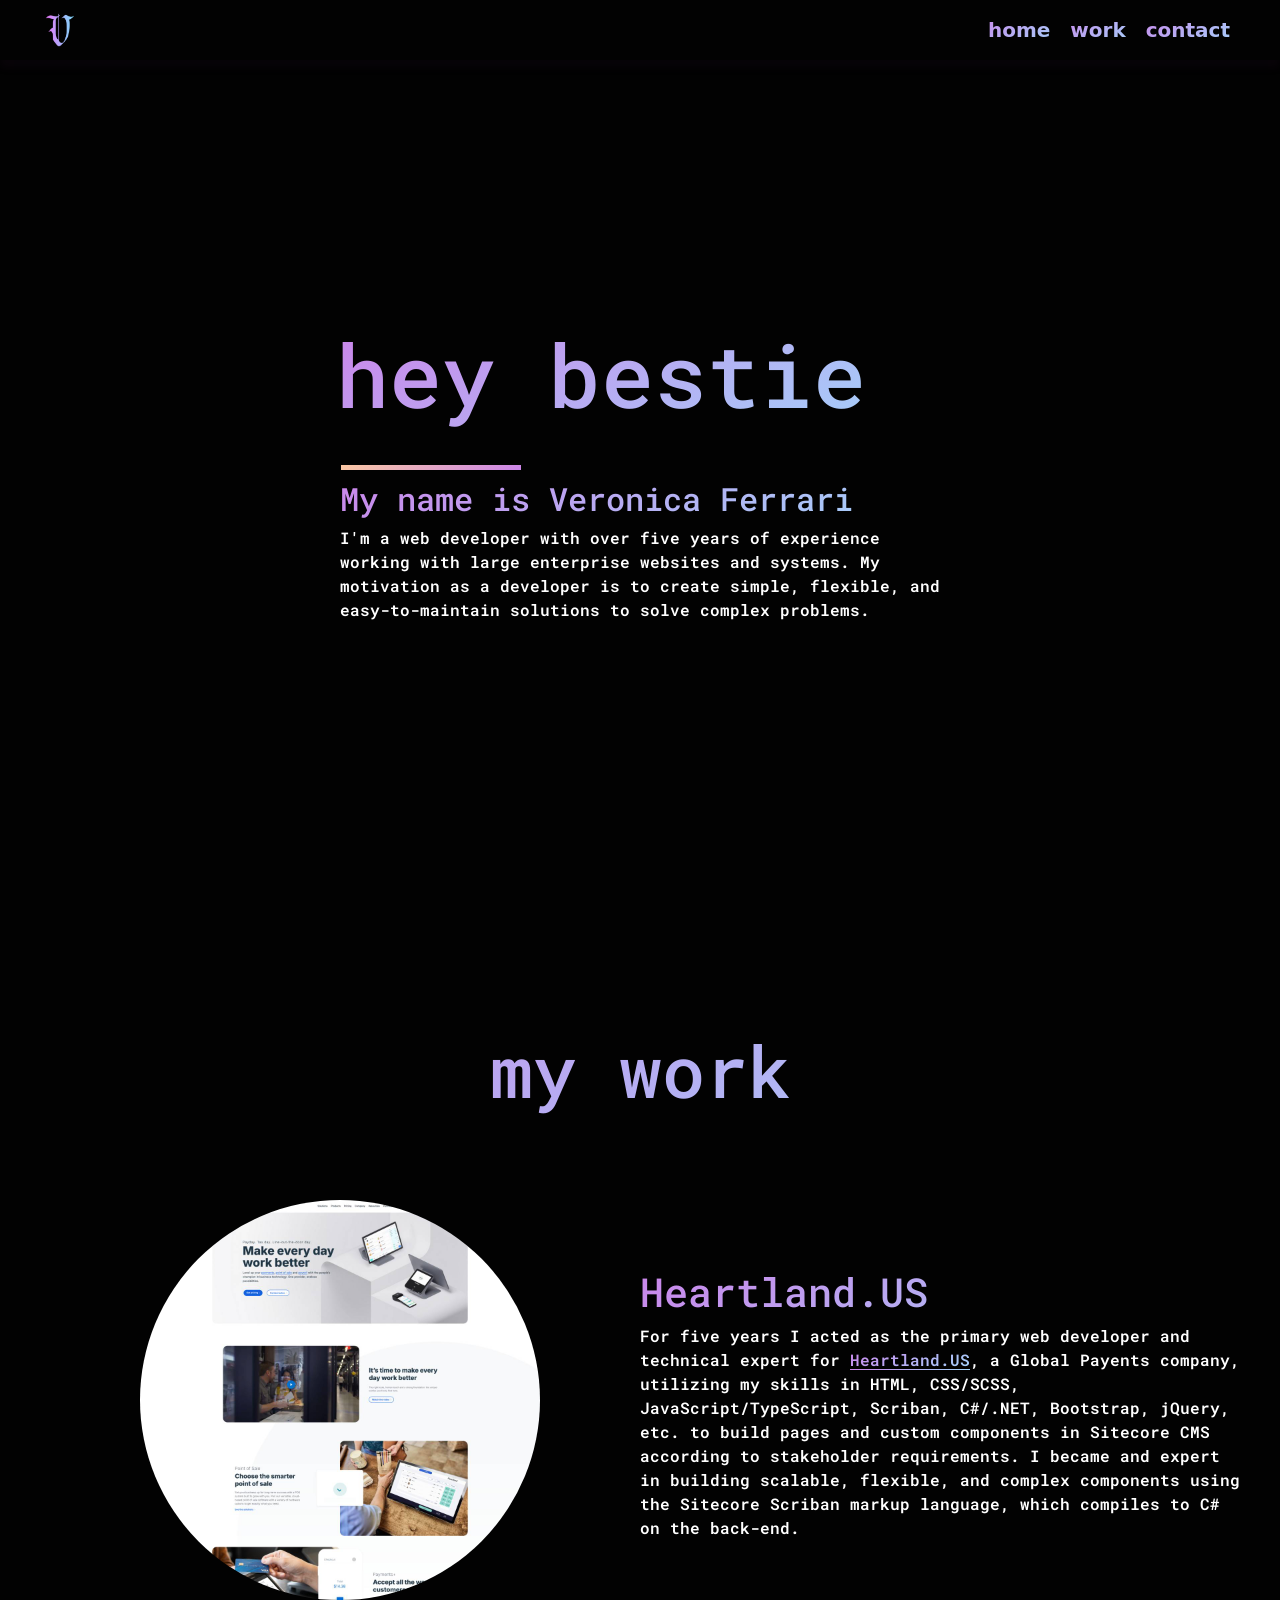
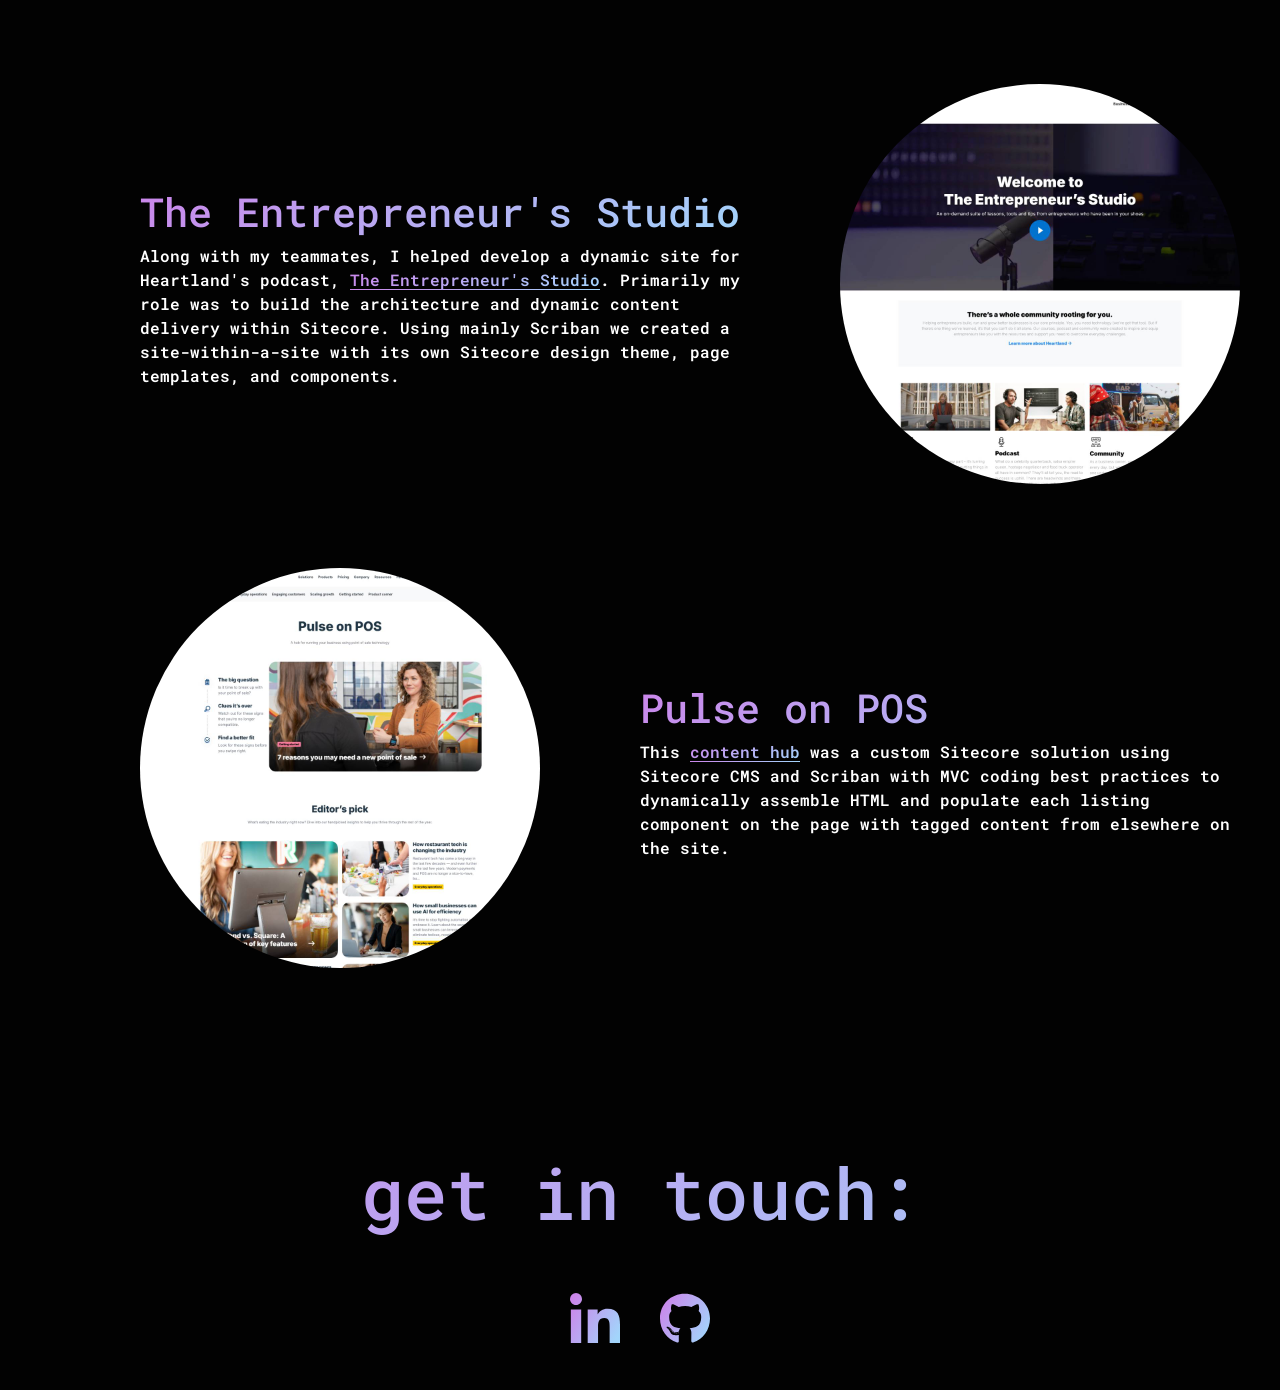
<file: index.html>
<!DOCTYPE html>
<html>
  <head>
    <!-- metadata -->
    <title>Veronica Ferrari, Web Developer</title>
    <meta
      name="description"
      content="Professional web developer with experience working on large enterprise websites" />
    <link rel="icon" type="image/svg+xml" href="./assets/logo.svg" />
    <meta
      property="og:image"
      content="https://www.vferrari.dev/assets/logo.jpg" />
    <meta name="viewport" content="width=device-width, initial-scale=1" />

    <!-- fonts -->
    <link rel="preconnect" href="https://fonts.googleapis.com" />
    <link rel="preconnect" href="https://fonts.gstatic.com" crossorigin />
    <link
      href="https://fonts.googleapis.com/css2?family=Roboto+Mono:ital,wght@0,100..700;1,100..700&display=swap"
      rel="stylesheet" />

    <!-- main assets -->
    <link href="./css/reset.css" rel="stylesheet" />
    <link
      href="https://cdn.jsdelivr.net/npm/bootstrap@5.3.8/dist/css/bootstrap.min.css"
      rel="stylesheet"
      integrity="sha384-sRIl4kxILFvY47J16cr9ZwB07vP4J8+LH7qKQnuqkuIAvNWLzeN8tE5YBujZqJLB"
      crossorigin="anonymous" />
    <link href="./css/main.css" rel="stylesheet" />
  </head>
  <body>
    <header>
      <nav class="justify-items-between align-items-center">
        <div class="col-2 logo">
          <img
            src="./assets/logo.svg"
            width="40"
            height="40"
            alt="gothic-stylized capital letter 'V' with a soft pink-to-blue color gradient" />
        </div>
        <ul class="nav-menu col-10 justify-content-end">
          <li><a href="#home" class="menu-link">home</a></li>
          <li><a href="#work" class="menu-link">work</a></li>
          <li><a href="#contact" class="menu-link">contact</a></li>
        </ul>
      </nav>
    </header>

    <div class="content-wrapper">
      <section id="home" class="justify-content-center align-items-center">
        <div class="col-12 col-md-10 col-xl-6">
          <h1 class="mb-5">hey bestie</h1>
          <h2 class="intro">My name is Veronica Ferrari</h2>
          <p>
            I'm a web developer with over five years of experience working with
            large enterprise websites and systems. My motivation as a developer
            is to create simple, flexible, and easy-to-maintain solutions to
            solve complex problems.
          </p>
        </div>
      </section>

      <section id="work">
        <h2 class="col-12 text-center py-5">my work</h2>
        <div class="project">
          <div class="img-container col-10 col-md-4 offset-1 pb-4">
            <img
              src="./assets/images/heartland-us.jpg"
              width="400"
              height="400"
              alt="screenshot of heartland.us" />
          </div>
          <div class="txt-container col-12 col-md-6 offset-md-1">
            <h3>Heartland.US</h3>
            <p>
              For five years I acted as the primary web developer and technical
              expert for
              <a
                href="https://www.Heartland.US"
                class="text-link"
                rel="noopener, noreferrer"
                target="_blank"
                >Heartland.US</a
              >, a Global Payents company, utilizing my skills in HTML,
              CSS/SCSS, JavaScript/TypeScript, Scriban, C#/.NET, Bootstrap,
              jQuery, etc. to build pages and custom components in Sitecore CMS
              according to stakeholder requirements. I became and expert in
              building scalable, flexible, and complex components using the
              Sitecore Scriban markup language, which compiles to C# on the
              back-end.
            </p>
          </div>
        </div>
        <div class="project">
          <div class="img-container col-10 col-md-4 offset-1 pb-4">
            <img
              src="./assets/images/en-studio.jpg"
              width="400"
              height="400"
              alt="screenshot of heartland.us" />
          </div>
          <div class="txt-container col-12 col-md-6 offset-md-1">
            <h3>The Entrepreneur's Studio</h3>
            <p>
              Along with my teammates, I helped develop a dynamic site for
              Heartland's podcast,
              <a
                href="https://www.heartland.us/resources/entrepreneurs-studio"
                class="text-link"
                rel="noopener, noreferrer"
                target="_blank"
                >The Entrepreneur's Studio</a
              >. Primarily my role was to build the architecture and dynamic
              content delivery within Sitecore. Using mainly Scriban we created
              a site-within-a-site with its own Sitecore design theme, page
              templates, and components.
            </p>
          </div>
        </div>
        <div class="project">
          <div class="img-container col-10 col-md-4 offset-1 pb-4">
            <img
              src="./assets/images/pulse-on-pos.jpg"
              width="400"
              height="400"
              alt="screenshot of heartland.us" />
          </div>
          <div class="txt-container col-12 col-md-6 offset-md-1">
            <h3>Pulse on POS</h3>
            <p>
              This
              <a
                href="https://www.heartland.us/resources/pulse-on-pos"
                class="text-link"
                rel="noopener, noreferrer"
                target="_blank"
                >content hub</a
              >
              was a custom Sitecore solution using Sitecore CMS and Scriban with
              MVC coding best practices to dynamically assemble HTML and
              populate each listing component on the page with tagged content
              from elsewhere on the site.
            </p>
          </div>
        </div>
      </section>
    </div>
    <footer id="contact" class="justify-content-center">
      <h2 class="col-12 text-center py-5">get in touch:</h2>
      <div class="social-icons">
        <div class="social-icon">
          <a
            href="https://www.linkedin.com/in/vnyx"
            class="d-inline-block"
            target="_blank">
            <svg
              class="hover-svg"
              aria-hidden="true"
              focusable="false"
              data-prefix="fab"
              data-icon="linkedin-in"
              role="img"
              xmlns="http://www.w3.org/2000/svg"
              viewBox="0 0 448 512">
              <defs>
                <linearGradient id="grad2" x1="0%" x2="100%" y1="21%" y2="79%">
                  <stop offset="0%" stop-color="#fbc8a2" />
                  <stop offset="100%" stop-color="#cb85ea" />
                </linearGradient>
              </defs>
              <path
                fill="url(#grad2)"
                d="M100.28 448H7.4V148.9h92.88zM53.79 108.1C24.09 108.1 0 83.5 0 53.8a53.79 53.79 0 0 1 107.58 0c0 29.7-24.1 54.3-53.79 54.3zM447.9 448h-92.68V302.4c0-34.7-.7-79.2-48.29-79.2-48.29 0-55.69 37.7-55.69 76.7V448h-92.78V148.9h89.08v40.8h1.3c12.4-23.5 42.69-48.3 87.88-48.3 94 0 111.28 61.9 111.28 142.3V448z"></path>
            </svg>
            <svg
              class="default-svg"
              aria-hidden="true"
              focusable="false"
              data-prefix="fab"
              data-icon="linkedin-in"
              role="img"
              xmlns="http://www.w3.org/2000/svg"
              viewBox="0 0 448 512">
              <defs>
                <linearGradient id="grad1" x1="0%" x2="100%" y1="21%" y2="79%">
                  <stop offset="0%" stop-color="#cb85ea" />
                  <stop offset="100%" stop-color="#a2d5fb" />
                </linearGradient>
              </defs>
              <path
                fill="url(#grad1)"
                d="M100.28 448H7.4V148.9h92.88zM53.79 108.1C24.09 108.1 0 83.5 0 53.8a53.79 53.79 0 0 1 107.58 0c0 29.7-24.1 54.3-53.79 54.3zM447.9 448h-92.68V302.4c0-34.7-.7-79.2-48.29-79.2-48.29 0-55.69 37.7-55.69 76.7V448h-92.78V148.9h89.08v40.8h1.3c12.4-23.5 42.69-48.3 87.88-48.3 94 0 111.28 61.9 111.28 142.3V448z"></path>
            </svg>
          </a>
        </div>
        <div class="social-icon">
          <a
            href="https://github.com/voenyx"
            class="d-inline-block"
            target="_blank">
            <svg
              class="hover-svg"
              aria-hidden="true"
              focusable="false"
              data-prefix="fab"
              data-icon="github"
              role="img"
              xmlns="http://www.w3.org/2000/svg"
              viewBox="0 0 496 512">
              <defs>
                <linearGradient id="grad4" x1="0%" x2="100%" y1="21%" y2="79%">
                  <stop offset="0%" stop-color="#fbc8a2" />
                  <stop offset="100%" stop-color="#cb85ea" />
                </linearGradient>
              </defs>
              <path
                fill="url(#grad4)"
                d="M165.9 397.4c0 2-2.3 3.6-5.2 3.6-3.3.3-5.6-1.3-5.6-3.6 0-2 2.3-3.6 5.2-3.6 3-.3 5.6 1.3 5.6 3.6zm-31.1-4.5c-.7 2 1.3 4.3 4.3 4.9 2.6 1 5.6 0 6.2-2s-1.3-4.3-4.3-5.2c-2.6-.7-5.5.3-6.2 2.3zm44.2-1.7c-2.9.7-4.9 2.6-4.6 4.9.3 2 2.9 3.3 5.9 2.6 2.9-.7 4.9-2.6 4.6-4.6-.3-1.9-3-3.2-5.9-2.9zM244.8 8C106.1 8 0 113.3 0 252c0 110.9 69.8 205.8 169.5 239.2 12.8 2.3 17.3-5.6 17.3-12.1 0-6.2-.3-40.4-.3-61.4 0 0-70 15-84.7-29.8 0 0-11.4-29.1-27.8-36.6 0 0-22.9-15.7 1.6-15.4 0 0 24.9 2 38.6 25.8 21.9 38.6 58.6 27.5 72.9 20.9 2.3-16 8.8-27.1 16-33.7-55.9-6.2-112.3-14.3-112.3-110.5 0-27.5 7.6-41.3 23.6-58.9-2.6-6.5-11.1-33.3 2.6-67.9 20.9-6.5 69 27 69 27 20-5.6 41.5-8.5 62.8-8.5s42.8 2.9 62.8 8.5c0 0 48.1-33.6 69-27 13.7 34.7 5.2 61.4 2.6 67.9 16 17.7 25.8 31.5 25.8 58.9 0 96.5-58.9 104.2-114.8 110.5 9.2 7.9 17 22.9 17 46.4 0 33.7-.3 75.4-.3 83.6 0 6.5 4.6 14.4 17.3 12.1C428.2 457.8 496 362.9 496 252 496 113.3 383.5 8 244.8 8zM97.2 352.9c-1.3 1-1 3.3.7 5.2 1.6 1.6 3.9 2.3 5.2 1 1.3-1 1-3.3-.7-5.2-1.6-1.6-3.9-2.3-5.2-1zm-10.8-8.1c-.7 1.3.3 2.9 2.3 3.9 1.6 1 3.6.7 4.3-.7.7-1.3-.3-2.9-2.3-3.9-2-.6-3.6-.3-4.3.7zm32.4 35.6c-1.6 1.3-1 4.3 1.3 6.2 2.3 2.3 5.2 2.6 6.5 1 1.3-1.3.7-4.3-1.3-6.2-2.2-2.3-5.2-2.6-6.5-1zm-11.4-14.7c-1.6 1-1.6 3.6 0 5.9 1.6 2.3 4.3 3.3 5.6 2.3 1.6-1.3 1.6-3.9 0-6.2-1.4-2.3-4-3.3-5.6-2z"></path>
            </svg>
            <svg
              class="default-svg"
              aria-hidden="true"
              focusable="false"
              data-prefix="fab"
              data-icon="github"
              role="img"
              xmlns="http://www.w3.org/2000/svg"
              viewBox="0 0 496 512">
              <defs>
                <linearGradient id="grad3" x1="0%" x2="100%" y1="21%" y2="79%">
                  <stop offset="0%" stop-color="#cb85ea" />
                  <stop offset="100%" stop-color="#a2d5fb" />
                </linearGradient>
              </defs>
              <path
                fill="url(#grad3)"
                d="M165.9 397.4c0 2-2.3 3.6-5.2 3.6-3.3.3-5.6-1.3-5.6-3.6 0-2 2.3-3.6 5.2-3.6 3-.3 5.6 1.3 5.6 3.6zm-31.1-4.5c-.7 2 1.3 4.3 4.3 4.9 2.6 1 5.6 0 6.2-2s-1.3-4.3-4.3-5.2c-2.6-.7-5.5.3-6.2 2.3zm44.2-1.7c-2.9.7-4.9 2.6-4.6 4.9.3 2 2.9 3.3 5.9 2.6 2.9-.7 4.9-2.6 4.6-4.6-.3-1.9-3-3.2-5.9-2.9zM244.8 8C106.1 8 0 113.3 0 252c0 110.9 69.8 205.8 169.5 239.2 12.8 2.3 17.3-5.6 17.3-12.1 0-6.2-.3-40.4-.3-61.4 0 0-70 15-84.7-29.8 0 0-11.4-29.1-27.8-36.6 0 0-22.9-15.7 1.6-15.4 0 0 24.9 2 38.6 25.8 21.9 38.6 58.6 27.5 72.9 20.9 2.3-16 8.8-27.1 16-33.7-55.9-6.2-112.3-14.3-112.3-110.5 0-27.5 7.6-41.3 23.6-58.9-2.6-6.5-11.1-33.3 2.6-67.9 20.9-6.5 69 27 69 27 20-5.6 41.5-8.5 62.8-8.5s42.8 2.9 62.8 8.5c0 0 48.1-33.6 69-27 13.7 34.7 5.2 61.4 2.6 67.9 16 17.7 25.8 31.5 25.8 58.9 0 96.5-58.9 104.2-114.8 110.5 9.2 7.9 17 22.9 17 46.4 0 33.7-.3 75.4-.3 83.6 0 6.5 4.6 14.4 17.3 12.1C428.2 457.8 496 362.9 496 252 496 113.3 383.5 8 244.8 8zM97.2 352.9c-1.3 1-1 3.3.7 5.2 1.6 1.6 3.9 2.3 5.2 1 1.3-1 1-3.3-.7-5.2-1.6-1.6-3.9-2.3-5.2-1zm-10.8-8.1c-.7 1.3.3 2.9 2.3 3.9 1.6 1 3.6.7 4.3-.7.7-1.3-.3-2.9-2.3-3.9-2-.6-3.6-.3-4.3.7zm32.4 35.6c-1.6 1.3-1 4.3 1.3 6.2 2.3 2.3 5.2 2.6 6.5 1 1.3-1.3.7-4.3-1.3-6.2-2.2-2.3-5.2-2.6-6.5-1zm-11.4-14.7c-1.6 1-1.6 3.6 0 5.9 1.6 2.3 4.3 3.3 5.6 2.3 1.6-1.3 1.6-3.9 0-6.2-1.4-2.3-4-3.3-5.6-2z"></path>
            </svg>
          </a>
        </div>
      </div>
    </footer>
  </body>
</html>
</file>
<file: css/main.css>
@import './reset.css';
@import './variables.css';

/* variables */

/* main */

html,
body,
header {
  background-color: #020202;
}

section,
nav,
footer,
.nav-menu,
.project,
.social-icons {
  display: flex;
  flex-wrap: wrap;
}

header {
  width: 100%;
  padding: 10px 0;
  position: fixed;
  top: 0;
  box-shadow: rgba(83, 37, 89, 0.08) 0px 8px 8px 0;
}

nav,
footer,
.content-wrapper {
  padding-left: 20px;
  padding-right: 20px;
  max-width: 1300px;
  margin: auto;
}

footer,
section:not(:first-child) {
  padding-top: 40px;
}

footer {
  padding-bottom: 40px;
}

#home {
  height: 100dvh;
  padding-top: 60px;
}

.project {
  padding: 30px 0;
  align-items: center;
}

.project img {
  width: 100%;
  max-width: 400px;
  margin: 0 auto;
  height: auto;
  border-radius: 100%;
}

/* text */

p,
h1,
h2,
h3,
h4,
h5,
h6 {
  font-family: 'Roboto Mono', monospace;
  color: white;
}

p,
a {
  font-weight: 600;
}

h1,
h2,
h3,
a,
.text-gradient {
  background: var(--gradient);
  color: transparent;
  background-clip: text;
  -webkit-background-clip: text;
}

a:hover {
  background: var(--gradient-reverse);
  background-clip: text;
  -webkit-background-clip: text;
}

h1 {
  font-size: 3rem;
  margin-left: -3px;
}

h2 {
  font-size: 2rem;
}

h3 {
  font-size: 1.5rem;
}

h2.intro:before {
  display: block;
  position: relative;
  content: '';
  height: 5px;
  width: 30%;
  top: -10px;
  left: 1px;
  background: var(--gradient-reverse);
  background-clip: content-box;
  -webkit-background-clip: content-box;
}

/* links */

ul.nav-menu {
  margin: 0;
  padding: 0;
  list-style-type: none;
}

ul.nav-menu a {
  padding: 0 10px;
  font-size: 1.25rem;
}

a.menu-link {
  display: block;
  text-decoration: none;
}

a.text-link {
  display: inline-block;
  position: relative;
}

a.text-link:after {
  display: block;
  position: absolute;
  content: '';
  height: 1px;
  width: 100%;
  bottom: 2px;
  left: 0;
  background: var(--gradient);
  background-clip: content-box;
  -webkit-background-clip: content-box;
}

a.text-link:hover:after {
  background: var(--gradient-reverse);
  background-clip: content-box;
  -webkit-background-clip: content-box;
}

.social-icon {
  padding: 0 20px;
}

.social-icon a {
  width: 50px;
  height: 50px;
}

.social-icon a .hover-svg {
  display: none;
}

.social-icon a:hover .hover-svg {
  display: block;
}

.social-icon a:hover .default-svg {
  display: none;
}

/* media queries */

@media only screen and (min-width: 768px) {
  nav,
  footer,
  .content-wrapper {
    padding-left: 40px;
    padding-right: 40px;
    max-width: 1300px;
    margin: auto;
  }

  footer,
  section:not(:first-child) {
    padding-top: 80px;
  }

  .project {
    padding: 30px 0;
  }

  .project:nth-of-type(even) .img-container {
    order: 2;
  }

  .project:nth-of-type(even) .txt-container {
    order: 1;
  }

  h1 {
    font-size: 5.5rem;
    margin-left: -4px;
  }

  h2:not(.intro) {
    font-size: 4.5rem;
  }

  h3 {
    font-size: 2.5rem;
  }
}
</file>
